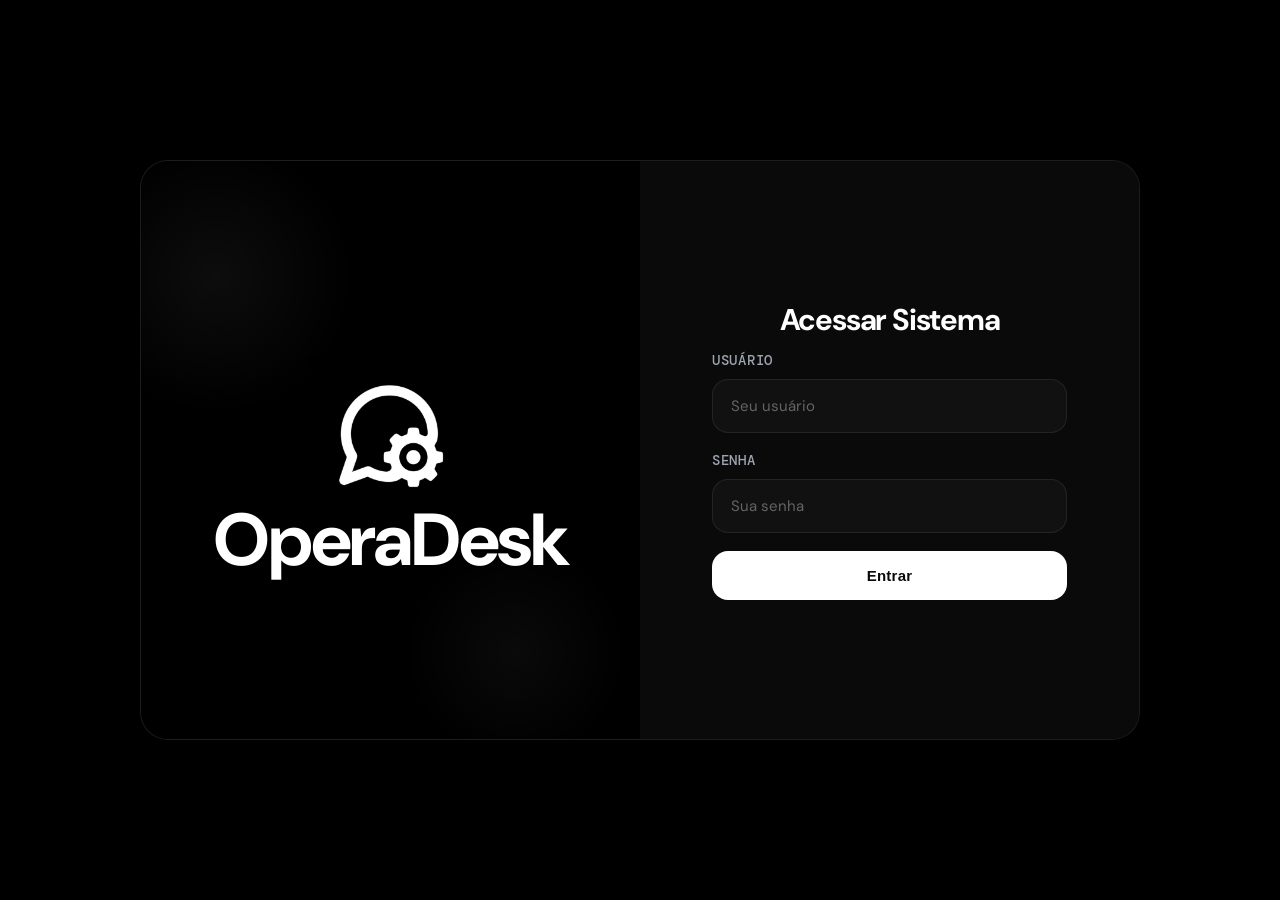
<file: index.html>
<!DOCTYPE html>
<html lang="pt-BR">
<head>
  <meta charset="UTF-8">
  <meta name="viewport" content="width=device-width, initial-scale=1.0">
  <title>OperaDesk | Dashboard</title>
  <link rel="preconnect" href="https://fonts.googleapis.com">
  <link rel="preconnect" href="https://fonts.gstatic.com" crossorigin>
  <link href="https://fonts.googleapis.com/css2?family=DM+Sans:opsz,wght@9..40,300;9..40,400;9..40,500;9..40,600&family=DM+Mono:wght@400;500&display=swap" rel="stylesheet">
  <link rel="stylesheet" href="style.css">
</head>
<body>
  <div class="app-layout">
    <aside class="sidebar" id="sidebar">
      <div class="sidebar-brand">
        <div class="logo-container"><img src="img/logood.png" alt="OperaDesk"></div>
        <div class="sidebar-brand-text"><h2>OperaDesk</h2></div>
      </div>
      <nav class="menu">
        <span class="menu-section-label">Principal</span>
        <a href="index.html" class="active">
          <svg class="menu-icon" viewBox="0 0 16 16" fill="none" stroke="currentColor" stroke-width="1.5" stroke-linecap="round"><rect x="1" y="1" width="6" height="6" rx="1.5"/><rect x="9" y="1" width="6" height="6" rx="1.5"/><rect x="1" y="9" width="6" height="6" rx="1.5"/><rect x="9" y="9" width="6" height="6" rx="1.5"/></svg>
          <span>Dashboard</span>
        </a>
        <a href="chamados.html">
          <svg class="menu-icon" viewBox="0 0 16 16" fill="none" stroke="currentColor" stroke-width="1.5" stroke-linecap="round"><path d="M2 4h12v8a1 1 0 01-1 1H3a1 1 0 01-1-1V4z"/><path d="M5 4V3a1 1 0 011-1h4a1 1 0 011 1v1"/></svg>
          <span>Chamados</span>
        </a>
        <a href="ativos.html">
          <svg class="menu-icon" viewBox="0 0 16 16" fill="none" stroke="currentColor" stroke-width="1.5" stroke-linecap="round"><rect x="1" y="3" width="14" height="10" rx="2"/><path d="M5 6h6M5 9h4"/></svg>
          <span>Equipamentos</span>
        </a>
        <div class="sidebar-divider"></div>
        <a href="#" id="logoutBtn" class="logout-link">
          <span>Sair</span>
        </a>
      </nav>
    </aside>

    <main class="main-content">
      <header class="topbar">
        <div class="topbar-left">
          <button class="menu-toggle" id="menuToggle">
            <svg width="15" height="15" viewBox="0 0 16 16" fill="none" stroke="currentColor" stroke-width="1.5" stroke-linecap="round"><path d="M2 4h12M2 8h12M2 12h12"/></svg>
          </button>
          <div class="topbar-info">
            <p class="page-eyebrow">Visão geral</p>
            <h1>Dashboard Operacional</h1>
            <p>Indicadores atualizados do sistema.</p>
          </div>
        </div>
      </header>


      <div id="adminDashboard">
        <div style="display:grid;grid-template-columns:1fr 1fr;gap:14px;margin-bottom:14px;">
          <section class="cards cards-1">
            <div class="metric-card">
              <span class="metric-label">Chamados Abertos</span>
              <p class="metric-value" id="cardAbertos">0</p>
            </div>
          </section>

          <div class="panel">
            <div class="panel-header"><div><h2>Resumo do Sistema</h2><p>Estado atual da operação</p></div></div>
            <div class="panel-body">
              <p style="font-size:13.5px;color:var(--text2);line-height:1.75;" id="dashboardResumo">Carregando dados...</p>
            </div>
          </div>
        </div>

        <div class="panel">
          <div class="panel-header">
            <div><h2>Chamados Recentes</h2><p>Últimas 5 ocorrências registradas</p></div>
          </div>
          <div class="table-wrapper">
            <table class="data-table">
              <thead>
                <tr><th>ID</th><th>Usuário</th><th>Problema</th><th>Prioridade</th><th>Status</th></tr>
              </thead>
              <tbody id="ultimosChamadosDashboard"></tbody>
            </table>
          </div>
        </div>
      </div>


      <div id="user-dashboard" style="display:none;">
        <div class="panel" style="margin-bottom:14px;">
          <div class="panel-header">
            <div><h2>Minhas Solicitações</h2><p>Histórico das suas solicitações</p></div>
            <div style="display:flex;gap:8px;">
              <button id="btn-open-support" class="btn btn-primary btn-sm">+ Abrir Suporte</button>
              <button id="btn-request-hardware" class="btn btn-ghost btn-sm">+ Solicitar Hardware</button>
            </div>
          </div>
          <div id="user-requests-list" style="padding:0 0 4px;"></div>
        </div>

        <div class="panel" id="support-form-section" style="display:none;margin-bottom:14px;">
          <div class="panel-header"><div><h2>Abrir Chamado de Suporte</h2><p>Descreva o problema para registrar o chamado.</p></div></div>
          <form id="user-support-form" class="form-grid">
            <div class="form-group">
              <label for="user-support-name">Seu Nome</label>
              <input type="text" id="user-support-name" placeholder="Ex.: Maria Silva" required>
            </div>
            <div class="form-group">
              <label for="user-support-priority">Prioridade</label>
              <select id="user-support-priority" required>
                <option value="Baixa">Baixa</option>
                <option value="Média">Média</option>
                <option value="Alta">Alta</option>
              </select>
            </div>
            <div class="form-group span-full">
              <label for="user-support-problem">Descrição do Problema</label>
              <input type="text" id="user-support-problem" placeholder="Descreva o problema brevemente" required>
            </div>
            <div class="form-actions">
              <button type="submit" class="btn btn-primary">Enviar Solicitação</button>
              <button type="button" id="cancel-support" class="btn btn-ghost">Cancelar</button>
            </div>
          </form>
        </div>

        <div class="panel" id="hardware-form-section" style="display:none;">
          <div class="panel-header"><div><h2>Solicitar Novo Hardware</h2><p>Informe o equipamento necessário.</p></div></div>
          <form id="user-hardware-form" class="form-grid">
            <div class="form-group">
              <label for="user-hardware-employee-name">Seu Nome</label>
              <input type="text" id="user-hardware-employee-name" placeholder="Ex.: João Santos" required>
            </div>
            <div class="form-group">
              <label for="user-hardware-category">Categoria</label>
              <select id="user-hardware-category" required>
                <option value="Notebook">Notebook</option>
                <option value="Desktop">Desktop</option>
                <option value="Monitor">Monitor</option>
                <option value="Impressora">Impressora</option>
                <option value="Outro">Outro</option>
              </select>
            </div>
            <div class="form-group span-full">
              <label for="user-hardware-name">Equipamento Solicitado</label>
              <input type="text" id="user-hardware-name" placeholder="Ex.: Notebook Dell Inspiron 15" required>
            </div>
            <div class="form-actions">
              <button type="submit" class="btn btn-primary">Enviar Solicitação</button>
              <button type="button" id="cancel-hardware" class="btn btn-ghost">Cancelar</button>
            </div>
          </form>
        </div>
      </div>

    </main>
  </div>


  <div class="modal-overlay" id="logoutModal">
    <div class="modal">
      <div class="modal-header">
        <h3>Sair do sistema</h3>
        <button class="modal-close" id="logoutModalClose">✕</button>
      </div>
      <div class="modal-body">
        <p class="modal-text">Tem certeza que deseja sair? Você será redirecionado para a tela de login.</p>
      </div>
      <div class="modal-footer">
        <button class="btn btn-ghost" id="logoutCancelBtn">Cancelar</button>
        <button class="btn btn-danger" id="logoutConfirmBtn">Sair</button>
      </div>
    </div>
  </div>

  <div class="toast-container" id="toastContainer"></div>
  <script src="scripts.js"></script>
</body>
</html>
</file>
<file: style.css>
@import url('https://fonts.googleapis.com/css2?family=DM+Sans:ital,opsz,wght@0,9..40,300;0,9..40,400;0,9..40,500;0,9..40,600&family=DM+Mono:wght@400;500&display=swap');

*, *::before, *::after { margin: 0; padding: 0; box-sizing: border-box; }

:root {
  --bg:        #0a0a0a;
  --bg1:       #111111;
  --bg2:       #181818;
  --bg3:       #222222;
  --bg4:       #2c2c2c;
  --border:    rgba(255,255,255,0.07);
  --border2:   rgba(255,255,255,0.12);
  --text:      #f0f0f0;
  --text2:     #cfcfcf;
  --text3:     #8b8b8b;
  --radius:    14px;
  --radius-lg: 20px;
  --radius-sm: 8px;
  --shadow-lg: 0 8px 32px rgba(0,0,0,0.6);
  --font:      'DM Sans', sans-serif;
  --mono:      'DM Mono', monospace;
  --sidebar-w: 252px;
  --t:         0.2s cubic-bezier(0.4,0,0.2,1);
}

html { font-size: 15px; }
body { font-family: var(--font); background: var(--bg); color: var(--text); -webkit-font-smoothing: antialiased; min-height: 100vh; }
body.loading { opacity: 0; }
body.loaded  { opacity: 1; transition: opacity 0.25s ease; }

::-webkit-scrollbar { width: 5px; height: 5px; }
::-webkit-scrollbar-track { background: transparent; }
::-webkit-scrollbar-thumb { background: var(--bg4); border-radius: 99px; }


.app-layout { display: flex; min-height: 100vh; }


.sidebar {
  width: var(--sidebar-w);
  background: var(--bg1);
  border-right: 1px solid var(--border);
  padding: 20px 14px;
  display: flex;
  flex-direction: column;
  position: sticky;
  top: 0;
  height: 100vh;
  overflow: hidden;
  transition: width var(--t);
  flex-shrink: 0;
}

.sidebar.collapsed { width: var(--sidebar-w); }
.sidebar.collapsed .sidebar-brand-text,
.sidebar.collapsed .menu a span { opacity: 1; width: auto; overflow: visible; }
.sidebar.collapsed .menu a { justify-content: flex-start; padding: 10px 10px; gap: 0; }

.sidebar-brand {
  display: flex;
  align-items: center;
  gap: 11px;
  padding: 2px 6px 22px;
  border-bottom: 1px solid var(--border);
  margin-bottom: 16px;
}

.logo-container {
  width: 34px; height: 34px;
  border-radius: var(--radius-sm);
  background: var(--bg3);
  border: 1px solid var(--border2);
  display: flex; align-items: center; justify-content: center;
  flex-shrink: 0; overflow: hidden;
}
.logo-container img { width: 26px; height: 26px; object-fit: contain; }

.sidebar-brand-text h2 {
  font-size: 14px; font-weight: 600; color: var(--text);
  letter-spacing: -0.3px; white-space: nowrap;
  transition: opacity var(--t), width var(--t);
}

.menu { display: flex; flex-direction: column; gap: 2px; flex: 1; }
.menu-section-label {
  font-size: 10px; font-family: var(--mono); font-weight: 500;
  letter-spacing: 0.08em; text-transform: uppercase; color: var(--text3);
  padding: 10px 10px 4px; margin-top: 6px;
  transition: opacity var(--t);
}
.sidebar.collapsed .menu-section-label { opacity: 0; height: 0; padding: 0; margin: 0; overflow: hidden; }

.menu-icon {
  display: none !important;
  width: 0 !important;
  height: 0 !important;
}

.menu a {
  display: flex; align-items: center; gap: 0;
  color: var(--text2); text-decoration: none;
  padding: 12px 12px; border-radius: var(--radius-sm);
  font-size: 14px; font-weight: 400;
  transition: all var(--t); white-space: nowrap;
}
.menu a span {
  display: inline-block;
}
.menu a:hover { background: var(--bg3); color: var(--text); }
.menu a.active { background: var(--bg3); color: var(--text); font-weight: 500; }
.menu a.logout-link { color: var(--text3); margin-top: 8px; }
.menu a.logout-link:hover { background: rgba(220,50,50,0.08); color: #e06060; }

.sidebar-divider { height: 1px; background: var(--border); margin: 10px 0; }


.main-content { flex: 1; min-width: 0; padding: 30px 34px; display: flex; flex-direction: column; gap: 22px; }


.topbar { display: flex; justify-content: space-between; align-items: flex-start; gap: 16px; }
.topbar-left { display: flex; align-items: flex-start; gap: 14px; }

.menu-toggle {
  display: none;
}

.topbar-info .page-eyebrow {
  font-size: 10.5px; font-weight: 500; letter-spacing: 0.08em;
  text-transform: uppercase; color: var(--text3); font-family: var(--mono); margin-bottom: 4px;
}
.topbar-info h1 { font-size: 21px; font-weight: 600; letter-spacing: -0.5px; color: var(--text); line-height: 1.2; }
.topbar-info p { font-size: 13px; color: var(--text2); margin-top: 3px; }
.topbar-actions { display: flex; gap: 10px; align-items: center; flex-shrink: 0; }


.cards { display: grid; gap: 12px; }
.cards-4 { grid-template-columns: repeat(4, 1fr); }
.cards-3 { grid-template-columns: repeat(3, 1fr); }
.cards-1 { grid-template-columns: 1fr; max-width: 480px; }

.metric-card {
  background: var(--bg1); border: 1px solid var(--border);
  border-radius: var(--radius); padding: 18px 20px;
  transition: border-color var(--t), transform var(--t); position: relative; overflow: hidden;
}
.metric-card::before {
  content: ''; position: absolute; top: 0; left: 0; right: 0; height: 1px;
  background: linear-gradient(90deg, transparent, rgba(255,255,255,0.06), transparent);
}
.metric-card:hover { border-color: var(--border2); transform: translateY(-2px); }

.metric-label {
  display: block; font-size: 10.5px; font-weight: 500; letter-spacing: 0.05em;
  text-transform: uppercase; color: var(--text3); font-family: var(--mono); margin-bottom: 10px;
}
.metric-card .metric-value { font-size: 30px; font-weight: 600; color: var(--text); letter-spacing: -1px; line-height: 1; }


.panel { background: var(--bg1); border: 1px solid var(--border); border-radius: var(--radius-lg); overflow: hidden; }
.panel-header {
  display: flex; justify-content: space-between; align-items: flex-start;
  padding: 18px 22px 14px; border-bottom: 1px solid var(--border);
}
.panel-header h2 { font-size: 13.5px; font-weight: 600; color: var(--text); letter-spacing: -0.2px; }
.panel-header p  { font-size: 12px; color: var(--text3); margin-top: 3px; }
.panel-body      { padding: 18px 22px; }
.panel-chip {
  font-size: 10px; font-weight: 500; font-family: var(--mono); letter-spacing: 0.05em;
  color: var(--text3); background: var(--bg3); border: 1px solid var(--border);
  border-radius: 99px; padding: 4px 10px; white-space: nowrap;
}


.filter-grid  { display: grid; grid-template-columns: 2fr 1fr; gap: 12px; padding: 14px 22px; }
.form-grid    { display: grid; grid-template-columns: repeat(2, 1fr); gap: 12px; padding: 18px 22px; }

.form-group { display: flex; flex-direction: column; gap: 6px; }
.form-group.span-2    { grid-column: span 2; }
.form-group.span-full { grid-column: 1 / -1; }

label {
  font-size: 10.5px; font-weight: 500; letter-spacing: 0.05em; text-transform: uppercase;
  color: var(--text3); font-family: var(--mono);
}

input, select, textarea {
  background: var(--bg2); border: 1px solid var(--border2); border-radius: var(--radius-sm);
  color: var(--text); font-family: var(--font); font-size: 13.5px;
  padding: 10px 13px; width: 100%; outline: none; transition: all var(--t); appearance: none;
}
input::placeholder { color: var(--text3); }
input:focus, select:focus, textarea:focus {
  border-color: rgba(255,255,255,0.28); background: var(--bg3);
  box-shadow: 0 0 0 3px rgba(255,255,255,0.04);
}
select {
  cursor: pointer;
  background-image: url("data:image/svg+xml,%3Csvg xmlns='http://www.w3.org/2000/svg' width='12' height='8'%3E%3Cpath d='M1 1l5 5 5-5' stroke='%23545454' stroke-width='1.5' fill='none' stroke-linecap='round'/%3E%3C/svg%3E");
  background-repeat: no-repeat; background-position: right 12px center; padding-right: 34px;
}

.form-actions { grid-column: 1 / -1; display: flex; gap: 10px; padding-top: 4px; }


.btn {
  display: inline-flex; align-items: center; justify-content: center; gap: 7px;
  border: none; cursor: pointer; font-family: var(--font); font-size: 13px; font-weight: 500;
  border-radius: var(--radius-sm); padding: 9px 16px; transition: all var(--t); white-space: nowrap;
}
.btn-primary { background: var(--text); color: var(--bg); }
.btn-primary:hover { background: #d0d0d0; transform: translateY(-1px); }
.btn-ghost { background: var(--bg2); color: var(--text2); border: 1px solid var(--border); }
.btn-ghost:hover { background: var(--bg3); color: var(--text); border-color: var(--border2); }
.btn-danger { background: rgba(220,50,50,0.1); color: #e06060; border: 1px solid rgba(220,50,50,0.15); }
.btn-danger:hover { background: rgba(220,50,50,0.18); }
.btn-sm { font-size: 12px; padding: 6px 11px; border-radius: 6px; }


.table-wrapper { overflow-x: auto; }
.data-table { width: 100%; border-collapse: collapse; min-width: 640px; }
.data-table thead th {
  padding: 11px 16px; text-align: left; font-size: 10px; font-weight: 500;
  letter-spacing: 0.08em; text-transform: uppercase; color: var(--text3);
  font-family: var(--mono); background: var(--bg2); border-bottom: 1px solid var(--border);
}
.data-table tbody td {
  padding: 13px 16px; font-size: 13px; color: var(--text2);
  border-bottom: 1px solid var(--border); vertical-align: middle;
}
.data-table tbody tr:last-child td { border-bottom: none; }
.data-table tbody tr { transition: background var(--t); }
.data-table tbody tr:hover td { background: var(--bg2); color: var(--text); }
.id-mono { font-family: var(--mono); font-size: 12px; color: var(--text3); }
.actions-cell { display: flex; gap: 6px; }

.table-empty { padding: 44px 22px; text-align: center; }
.table-empty-icon { font-size: 26px; margin-bottom: 10px; opacity: 0.25; display: block; }
.table-empty p { font-size: 13px; color: var(--text3); }


.badge {
  display: inline-flex; align-items: center; border-radius: 99px;
  padding: 3px 9px; font-size: 11px; font-weight: 500; white-space: nowrap;
}
.badge-alta      { background: rgba(220,50,50,0.1);  color: #e07070; border: 1px solid rgba(220,50,50,0.18);  }
.badge-media     { background: rgba(200,140,0,0.1);  color: #c8a030; border: 1px solid rgba(200,140,0,0.18);  }
.badge-baixa     { background: rgba(40,160,100,0.09);color: #4eb07a; border: 1px solid rgba(40,160,100,0.18); }
.badge-aberto    { background: rgba(220,50,50,0.1);  color: #e07070; border: 1px solid rgba(220,50,50,0.18);  }
.badge-andamento { background: rgba(50,100,220,0.1); color: #6090e0; border: 1px solid rgba(50,100,220,0.18); }
.badge-resolvido { background: rgba(40,160,100,0.09);color: #4eb07a; border: 1px solid rgba(40,160,100,0.18); }
.badge-operacional{ background: rgba(50,100,220,0.1);color: #6090e0; border: 1px solid rgba(50,100,220,0.18); }
.badge-em-uso    { background: rgba(140,60,220,0.1); color: #a070e0; border: 1px solid rgba(140,60,220,0.18); }
.badge-manutencao{ background: rgba(220,50,50,0.1);  color: #e07070; border: 1px solid rgba(220,50,50,0.18);  }
.badge-disponivel{ background: rgba(40,160,100,0.09);color: #4eb07a; border: 1px solid rgba(40,160,100,0.18); }
.badge-solicitado{ background: rgba(200,140,0,0.1);  color: #c8a030; border: 1px solid rgba(200,140,0,0.18);  }
.badge-atendimento{background: rgba(50,100,220,0.1); color: #6090e0; border: 1px solid rgba(50,100,220,0.18); }


.chart-wrapper { padding: 2px 0; }
.chart-row { margin-bottom: 14px; }
.chart-row:last-child { margin-bottom: 0; }
.chart-meta { display: flex; justify-content: space-between; align-items: center; margin-bottom: 6px; }
.chart-label { font-size: 12.5px; color: var(--text2); }
.chart-count { font-size: 13px; font-weight: 500; font-family: var(--mono); color: var(--text); }
.bar-track { height: 5px; background: var(--bg3); border-radius: 99px; overflow: hidden; }
.bar-fill  { height: 100%; border-radius: 99px; transition: width 0.7s cubic-bezier(0.4,0,0.2,1); width: 0%; }
.bar-red   { background: #e07070; }
.bar-blue  { background: #6090e0; }
.bar-green { background: #4eb07a; }


.user-grid { display: grid; grid-template-columns: repeat(3,1fr); gap: 14px; padding: 18px 22px; }
.user-card {
  background: var(--bg2); border: 1px solid var(--border); border-radius: var(--radius);
  padding: 18px; transition: all var(--t); position: relative;
}
.user-card:hover { border-color: var(--border2); transform: translateY(-2px); }
.user-card-top { display: flex; align-items: flex-start; justify-content: space-between; margin-bottom: 14px; }
.user-avatar {
  width: 38px; height: 38px; border-radius: 10px; background: var(--bg3);
  border: 1px solid var(--border2); display: flex; align-items: center; justify-content: center;
  font-size: 14px; font-weight: 600; color: var(--text2); letter-spacing: -0.5px; flex-shrink: 0;
}
.user-info h3 { font-size: 14px; font-weight: 500; color: var(--text); margin-bottom: 2px; }
.user-info .user-role { font-size: 12px; color: var(--text3); }
.user-actions-btns { display: flex; gap: 7px; margin-top: 14px; }


.login-page {
  min-height: 100vh; background: #000000;
  display: grid; place-items: center; padding: 0;
}
.login-card {
  width: min(1000px, calc(100vw - 80px));
  min-height: 580px;
  display: grid; grid-template-columns: 1fr 1fr;
  background: #0a0a0a;
  border: 1px solid rgba(255,255,255,0.08);
  border-radius: 28px;
  overflow: hidden;
  box-shadow: 0 35px 80px rgba(0,0,0,0.55);
}
.login-left {
  background: #000000;
  display: flex;
  align-items: center;
  justify-content: center;
  padding: 64px;
  position: relative;
}
.login-left::after {
  content: '';
  position: absolute;
  inset: 0;
  background: radial-gradient(circle at 15% 20%, rgba(255,255,255,0.05), transparent 22%),
              radial-gradient(circle at 75% 85%, rgba(255,255,255,0.04), transparent 18%);
  pointer-events: none;
}
.login-brand-panel {
  position: relative;
  z-index: 1;
  display: flex;
  flex-direction: column;
  gap: 0px;
  align-items: center;
  text-align: center;
}
.login-brand-panel h1 {
  font-size: clamp(4rem, 2vw + 3.2rem, 5.6rem);
  font-weight: 700;
  letter-spacing: -0.03em;
  color: #ffffff;
  margin: -70px 0 0 0;
}
.login-logo-box {
  width: 250px;
  height: 250px;
  border-radius: 36px;
  display: grid;
  place-items: center;
  background: transparent;
  border: none;
  box-shadow: none;
}
.login-logo-box img {
  width: 160px;
  height: 160px;
  object-fit: contain;
}
.login-right {
  background: #0a0a0a;
  display: flex;
  align-items: center;
  justify-content: center;
  padding: 72px;
}
.login-form-shell {
  width: 100%;
  max-width: 420px;
}
.login-form-title {
  font-size: 2rem;
  font-weight: 700;
  color: #ffffff;
  margin: 0 0 12px;
  letter-spacing: -0.04em;
  text-align: center;
}
.login-form {
  display: grid;
  gap: 18px;
}
.form-group {
  display: grid;
  gap: 10px;
  color: #a8a8a8;
  font-size: 0.95rem;
}
.form-group span {
  font-size: 0.95rem;
  color: #9ea5b1;
}
.login-form input {
  width: 100%;
  border: 1px solid rgba(255,255,255,0.08);
  border-radius: 16px;
  background: rgba(255,255,255,0.03);
  padding: 16px 18px;
  color: #f4f4f4;
  font-size: 1rem;
  transition: border-color 0.2s ease, background 0.2s ease;
}
.login-form input::placeholder {
  color: rgba(255,255,255,0.35);
}
.login-form input:focus {
  outline: none;
  border-color: rgba(255,255,255,0.22);
  background: rgba(255,255,255,0.06);
}
.login-btn {
  border: none;
  border-radius: 16px;
  padding: 16px 0;
  background: #ffffff;
  color: #0a0a0a;
  font-size: 1rem;
  font-weight: 700;
  letter-spacing: 0.015em;
  cursor: pointer;
  transition: transform 0.2s ease, background 0.2s ease;
}
.login-btn:hover {
  transform: translateY(-2px);
  background: #f2f2f2;
}
.login-error {
  display: none;
  background: rgba(255,80,80,0.08);
  border: 1px solid rgba(255,80,80,0.22);
  color: #ffb3b3;
  border-radius: 14px;
  padding: 12px 14px;
  font-size: 0.93rem;
}
@media (max-width: 960px) {
  .login-card { grid-template-columns: 1fr; width: min(95vw, 760px); min-height: auto; }
  .login-left { padding: 48px 32px; }
  .login-right { padding: 48px 32px; }
}
@media (max-width: 620px) {
  .login-card { border-radius: 20px; }
  .login-left { padding: 36px 24px; }
  .login-right { padding: 36px 24px; }
  .login-brand-panel h1 { font-size: 3rem; }
}
.login-error.visible { display: block; }


.selector-page {
  min-height: 100vh; background: var(--bg);
  display: flex; align-items: center; justify-content: center; padding: 24px;
}
.selector-wrapper { width: 100%; max-width: 660px; text-align: center; }
.selector-eyebrow {
  font-size: 10.5px; font-family: var(--mono); letter-spacing: 0.1em;
  text-transform: uppercase; color: var(--text3); margin-bottom: 14px;
}
.selector-title { font-size: 26px; font-weight: 600; letter-spacing: -0.7px; color: var(--text); margin-bottom: 8px; }
.selector-sub   { font-size: 13.5px; color: var(--text3); line-height: 1.6; margin-bottom: 44px; }
.role-grid { display: grid; grid-template-columns: repeat(2, 1fr); gap: 14px; }
.role-card {
  background: var(--bg1); border: 1px solid var(--border2); border-radius: var(--radius-lg);
  padding: 28px 24px; cursor: pointer; transition: all 0.22s cubic-bezier(0.4,0,0.2,1);
  text-align: left; display: flex; flex-direction: column; gap: 10px;
}
.role-card:hover { border-color: rgba(255,255,255,0.24); background: var(--bg2); transform: translateY(-3px); box-shadow: var(--shadow-lg); }
.role-card-icon {
  width: 42px; height: 42px; background: var(--bg3); border: 1px solid var(--border2);
  border-radius: 11px; display: flex; align-items: center; justify-content: center; font-size: 18px;
}
.role-card h2 { font-size: 15px; font-weight: 600; color: var(--text); letter-spacing: -0.3px; }
.role-card p  { font-size: 12.5px; color: var(--text3); line-height: 1.55; }


.modal-overlay {
  position: fixed; inset: 0; background: rgba(0,0,0,0.72); backdrop-filter: blur(6px);
  display: flex; align-items: center; justify-content: center; z-index: 1000; padding: 24px;
  opacity: 0; pointer-events: none; transition: opacity var(--t);
}
.modal-overlay.open { opacity: 1; pointer-events: all; }
.modal {
  background: var(--bg1); border: 1px solid var(--border2); border-radius: var(--radius-lg);
  width: 100%; max-width: 460px; box-shadow: var(--shadow-lg);
  transform: translateY(12px); transition: transform var(--t);
}
.modal-overlay.open .modal { transform: translateY(0); }
.modal-header {
  padding: 18px 22px 14px; border-bottom: 1px solid var(--border);
  display: flex; justify-content: space-between; align-items: center;
}
.modal-header h3 { font-size: 14.5px; font-weight: 600; color: var(--text); letter-spacing: -0.2px; }
.modal-close {
  background: none; border: none; color: var(--text3); cursor: pointer;
  font-size: 18px; line-height: 1; padding: 3px 7px; border-radius: 6px; transition: all var(--t);
}
.modal-close:hover { background: var(--bg3); color: var(--text); }
.modal-body  { padding: 18px 22px; }
.modal-footer { padding: 14px 22px; border-top: 1px solid var(--border); display: flex; gap: 8px; justify-content: flex-end; }
.modal-text  { font-size: 13.5px; color: var(--text2); line-height: 1.65; }
.modal-form  { display: flex; flex-direction: column; gap: 14px; }


.toast-container { position: fixed; bottom: 24px; right: 24px; z-index: 2000; display: flex; flex-direction: column; gap: 7px; }
.toast {
  background: var(--bg2); border: 1px solid var(--border2); border-radius: var(--radius-sm);
  padding: 11px 15px; font-size: 13px; color: var(--text); box-shadow: var(--shadow-lg);
  display: flex; align-items: center; gap: 9px; min-width: 220px; max-width: 300px;
  animation: toastIn 0.18s ease forwards;
}
.toast.removing { animation: toastOut 0.18s ease forwards; }
@keyframes toastIn  { from { opacity:0; transform:translateY(6px); } to { opacity:1; transform:translateY(0); } }
@keyframes toastOut { from { opacity:1; transform:translateY(0); } to { opacity:0; transform:translateY(6px); } }
.toast-dot { width: 7px; height: 7px; border-radius: 50%; flex-shrink: 0; }
.toast-success .toast-dot { background: #4eb07a; }
.toast-error   .toast-dot { background: #e06060; }
.toast-info    .toast-dot { background: #6090e0; }


@media (max-width:1200px) { .cards-4{grid-template-columns:repeat(2,1fr);} .user-grid{grid-template-columns:repeat(2,1fr);} }
@media (max-width:900px)  { .login-card{grid-template-columns:1fr;} .login-left{display:none;} .role-grid{grid-template-columns:1fr;} }
@media (max-width:820px)  {
  .app-layout{flex-direction:column;}
  .sidebar{width:100%!important;height:auto;position:static;padding:14px;}
  .sidebar.collapsed .sidebar-brand-text h2{opacity:1;}
  .sidebar.collapsed .menu a{justify-content:flex-start;gap:9px;}
  .sidebar.collapsed .menu a span{opacity:1;width:auto;}
  .menu{flex-direction:row;flex-wrap:wrap;gap:4px;}
  .sidebar-divider{display:none;}
  .menu-section-label{display:none;}
  .main-content{padding:18px;gap:18px;}
  .cards-4,.cards-3{grid-template-columns:repeat(2,1fr);}
  .filter-grid,.form-grid{grid-template-columns:1fr;}
  .form-group.span-2,.form-group.span-full{grid-column:span 1;}
  .user-grid{grid-template-columns:1fr;}
}
@media (max-width:560px) { .cards-4,.cards-3{grid-template-columns:1fr;} .main-content{padding:14px;gap:14px;} }
</file>
